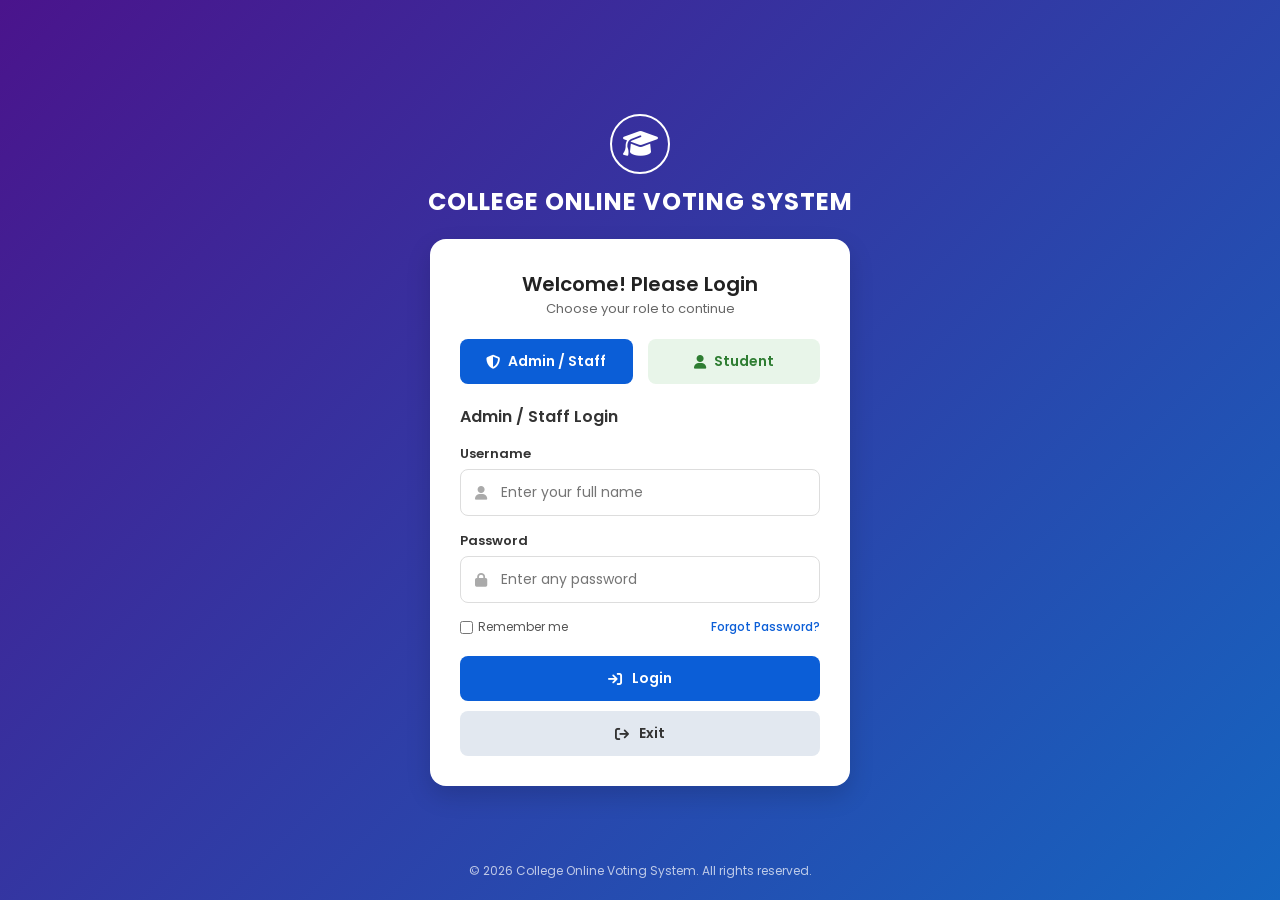
<file: Voting.html>
<!DOCTYPE html>
<html lang="en">
<head>
    <meta charset="UTF-8">
    <meta name="viewport" content="width=device-width, initial-scale=1.0">
    <title>College Online Voting System</title>
    <link rel="stylesheet" href="https://cdnjs.cloudflare.com/ajax/libs/font-awesome/6.4.0/css/all.min.css">
    <link href="https://fonts.googleapis.com/css2?family=Poppins:wght@300;400;500;600;700&display=swap" rel="stylesheet">
    
    <style>
        * { margin: 0; padding: 0; box-sizing: border-box; font-family: 'Poppins', sans-serif; }
        :root { 
            --sidebar-color: #0A1128; 
            --main-bg: #f4f6f9; 
            --blue: #0b5ed7; 
            --green: #2e7d32; 
            --orange: #f57c00; 
            --purple: #8e24aa; 
        }
        html { scroll-behavior: smooth; }
        body { height: 100vh; overflow: hidden; background-color: var(--main-bg); }
        .hidden { display: none !important; }

        /* ================= PAGE 1: LOGIN ================= */
        .login-wrapper { 
            height: 100vh; 
            display: flex; 
            flex-direction: column; 
            align-items: center; 
            justify-content: center; 
            position: relative; 
            background: linear-gradient(135deg, #4A148C 0%, #1565C0 100%); 
        }
        .header { margin-bottom: 20px; display: flex; flex-direction: column; align-items: center; color: white; }
        .logo-container { width: 60px; height: 60px; border: 2px solid white; border-radius: 50%; display: flex; align-items: center; justify-content: center; margin-bottom: 10px; }
        .logo-container i { font-size: 28px; }
        .header h1 { font-size: 24px; font-weight: 700; text-transform: uppercase; text-align: center; letter-spacing: 1px;}
        
        .login-card { background: white; width: 420px; border-radius: 16px; padding: 30px; box-shadow: 0 10px 25px rgba(0, 0, 0, 0.15); }
        .welcome-text { text-align: center; font-size: 20px; font-weight: 600; color: #222; }
        .sub-text { text-align: center; font-size: 13px; color: #666; margin-bottom: 20px; }
        
        .role-switcher { display: flex; gap: 15px; margin-bottom: 20px; }
        .role-btn { flex: 1; padding: 12px; border: none; border-radius: 8px; font-size: 14px; font-weight: 600; cursor: pointer; display: flex; align-items: center; justify-content: center; gap: 8px; }
        .role-btn.admin { background-color: var(--blue); color: white; }
        .role-btn.student { background-color: #E8F5E9; color: #2E7D32; }
        
        .login-title { font-size: 16px; font-weight: 600; margin-bottom: 15px; color: #333; }
        .form-group { margin-bottom: 15px; }
        .form-group label { display: block; font-size: 13px; font-weight: 600; color: #333; margin-bottom: 5px; }
        .input-container { position: relative; display: flex; align-items: center; }
        .input-container i { position: absolute; left: 15px; color: #aaa; font-size: 14px; }
        .input-container input { width: 100%; padding: 12px 15px 12px 40px; border: 1px solid #ddd; border-radius: 8px; font-size: 14px; }
        .input-container select { width: 100%; padding: 12px 15px 12px 40px; border: 1px solid #ddd; border-radius: 8px; font-size: 14px; background: white; }
        
        .remember-forgot { display: flex; justify-content: space-between; align-items: center; font-size: 12px; margin-bottom: 20px; }
        .remember-forgot label { display: flex; align-items: center; gap: 5px; cursor: pointer; color: #555; }
        .remember-forgot a { color: var(--blue); text-decoration: none; font-weight: 500; }
        
        .btn { width: 100%; padding: 12px; border: none; border-radius: 8px; font-size: 14px; font-weight: 600; cursor: pointer; display: flex; align-items: center; justify-content: center; gap: 10px; }
        .btn-login { background-color: var(--blue); color: white; margin-bottom: 10px; }
        .btn-exit { background-color: #E2E8F0; color: #333; }
        
        .footer-credits { position: absolute; bottom: 20px; color: rgba(255,255,255,0.7); font-size: 12px; }

        /* ================= PAGE 2: ADMIN DASHBOARD ================= */
        .dashboard-wrapper { display: flex; height: 100vh; width: 100vw; }
        
        .sidebar { width: 240px; background-color: var(--sidebar-color); color: #a0aec0; display: flex; flex-direction: column; justify-content: space-between; padding: 20px 0; }
        .sidebar-brand { display: flex; align-items: center; gap: 10px; color: white; padding: 0 20px 20px 20px; border-bottom: 1px solid rgba(255,255,255,0.05); }
        .sidebar-menu { list-style: none; margin-top: 20px; flex-grow: 1; }
        .sidebar-menu li a { display: flex; align-items: center; gap: 15px; padding: 12px 20px; color: #a0aec0; text-decoration: none; font-size: 14px; cursor: pointer; }
        .sidebar-menu li.active a, .sidebar-menu li a:hover { color: white; background-color: rgba(255,255,255,0.05); border-left: 4px solid var(--blue); }
        .sidebar-logout a { display: flex; align-items: center; gap: 15px; padding: 12px 20px; color: #ff6b6b; text-decoration: none; font-size: 14px; cursor: pointer; }

        .main-container { flex-grow: 1; display: flex; flex-direction: column; background-color: #F8FAFC; overflow-y: auto; }
        
        .top-nav { background-color: white; padding: 15px 30px; display: flex; justify-content: space-between; align-items: center; border-bottom: 1px solid #E2E8F0; }
        .nav-left h2 { font-size: 18px; font-weight: 600; color: #1e293b; }
        .nav-right { display: flex; align-items: center; gap: 20px; }
        .search-bar { position: relative; }
        .search-bar input { padding: 8px 15px 8px 35px; border: 1px solid #E2E8F0; border-radius: 20px; font-size: 13px; width: 200px; }
        .search-bar i { position: absolute; left: 12px; top: 50%; transform: translateY(-50%); color: #aaa; }
        .user-profile { display: flex; align-items: center; gap: 10px; font-size: 14px; font-weight: 500; color: #333; }
        .user-profile i { font-size: 28px; color: var(--blue); }

        .content-grid { padding: 30px; display: grid; grid-template-columns: 3fr 1fr; gap: 20px; }
        .full-content { padding: 30px; display: flex; flex-direction: column; gap: 20px; }

        .stats-row { grid-column: 1 / -1; display: grid; grid-template-columns: repeat(4, 1fr); gap: 20px; }
        .stat-card { background: white; padding: 20px; border-radius: 12px; border: 1px solid #E2E8F0; position: relative; }
        .stat-icon { width: 40px; height: 40px; border-radius: 8px; display: flex; align-items: center; justify-content: center; font-size: 18px; margin-bottom: 15px; }
        
        .stat-card.blue .stat-icon { background-color: #E3F2FD; color: #1E88E5; }
        .stat-card.green .stat-icon { background-color: #E8F5E9; color: #43A047; }
        .stat-card.orange .stat-icon { background-color: #FFF3E0; color: #FB8C00; }
        .stat-card.purple .stat-icon { background-color: #F3E5F5; color: #8E24AA; }
        
        .stat-info p { font-size: 13px; color: #64748b; font-weight: 500; }
        .stat-info h3 { font-size: 24px; color: #1e293b; font-weight: 700; }
        .stat-card .view-all { position: absolute; bottom: 15px; right: 20px; font-size: 12px; color: var(--blue); text-decoration: none; }

        .box { background: white; padding: 20px; border-radius: 12px; border: 1px solid #E2E8F0; }
        .box-header { display: flex; justify-content: space-between; align-items: center; margin-bottom: 15px; }
        .box-header h3 { font-size: 15px; color: #1e293b; font-weight: 600; }
        .view-all-btn { padding: 5px 12px; border: 1px solid #E2E8F0; border-radius: 15px; font-size: 12px; color: var(--blue); background: none; cursor: pointer; }

        table { width: 100%; border-collapse: collapse; font-size: 13px; }
        table th, table td { padding: 12px 15px; border-bottom: 1px solid #E2E8F0; text-align: left; }
        table th { color: #64748b; font-weight: 600; background-color: #F8FAFC; }
        
        .status-badge { padding: 4px 10px; border-radius: 15px; font-size: 11px; font-weight: 600; text-transform: capitalize; }
        .status-badge.active { background-color: #E8F5E9; color: #2E7D32; }
        .status-badge.upcoming { background-color: #FFF3E0; color: #E65100; }
        .status-badge.completed { background-color: #E3F2FD; color: #1565C0; }

        .action-btn-red { background-color: #FFEBEE; color: #C62828; border: none; padding: 4px 8px; border-radius: 4px; cursor: pointer; font-size: 11px; font-weight: 600; }

        .quick-actions { display: flex; flex-direction: column; gap: 10px; }
        .action-card-btn { width: 100%; padding: 12px; border-radius: 8px; color: white; border: none; font-weight: 600; font-size: 13px; cursor: pointer; display: flex; align-items: center; gap: 10px; }
        
        .system-overview { grid-column: 1 / -1; display: flex; justify-content: space-between; background: white; padding: 15px 20px; border-radius: 12px; border: 1px solid #E2E8F0; font-size: 12px; color: #64748b; }
        .status-dot { width: 8px; height: 8px; background-color: #10B981; border-radius: 50%; display: inline-block; }

        /* ================= PAGE 3: STUDENT VOTING PORTAL ================= */
        .student-portal { display: flex; flex-direction: column; height: 100vh; background-color: #f0f2f5; }
        .student-nav { background-color: #0A1128; color: white; padding: 15px 30px; display: flex; justify-content: space-between; align-items: center; }
        .student-nav h2 { font-size: 18px; }
        .student-content { flex-grow: 1; padding: 30px; display: flex; flex-direction: column; gap: 20px; overflow-y: auto; align-items: center; }
        
        .election-card { background: white; border-radius: 12px; padding: 25px; border: 1px solid #ddd; width: 550px; box-shadow: 0 4px 6px rgba(0,0,0,0.05); margin-bottom: 20px; }
        .election-card h4 { color: #0A1128; margin-bottom: 5px; font-size: 18px; text-align: center;}
        .election-card p.subtitle { color: #64748b; font-size: 13px; text-align: center; margin-bottom: 20px; }
        
        .candidate-row { display: flex; align-items: center; padding: 15px; background: #f8f9fa; border-radius: 8px; margin-top: 10px; border: 1px solid #e9ecef; cursor: pointer; transition: 0.2s; }
        .candidate-row:hover { background: #f1f3f5; border-color: #ced4da; }
        .candidate-row input[type="radio"] { margin-right: 15px; transform: scale(1.2); cursor: pointer; }
        .candidate-row span { font-size: 15px; font-weight: 600; color: #333; }
        
        .submit-vote-btn { width: 100%; margin-top: 20px; background-color: var(--green); color: white; border: none; padding: 14px; border-radius: 8px; cursor: pointer; font-weight: 700; font-size: 14px; display: flex; justify-content: center; align-items: center; gap: 10px; }
        .submit-vote-btn:hover { background-color: #1b5e20; }

        .winner-box { background: #E8F5E9; border: 1px solid #81C784; padding: 15px; border-radius: 8px; color: #1b5e20; font-size: 14px; font-weight: 600; display: flex; align-items: center; gap: 10px; margin-bottom: 20px; }
        .candidate-progress-bar { width: 100%; background: #e2e8f0; border-radius: 10px; height: 10px; margin-top: 5px; }
        .candidate-progress-fill { height: 10px; border-radius: 10px; background-color: var(--blue); }

        /* ================= MODAL STYLES ================= */
        .modal-overlay { position: fixed; top: 0; left: 0; width: 100%; height: 100%; background: rgba(0, 0, 0, 0.5); display: flex; justify-content: center; align-items: center; z-index: 1000; }
        .modal-box { background: white; width: 450px; border-radius: 12px; padding: 25px; box-shadow: 0 10px 25px rgba(0,0,0,0.2); }
        .modal-header { display: flex; justify-content: space-between; align-items: center; margin-bottom: 20px; }
        .modal-header h3 { font-size: 18px; color: #1e293b; }
        .modal-header .close-btn { background: none; border: none; font-size: 20px; cursor: pointer; color: #64748b; }
        .modal-footer { display: flex; justify-content: flex-end; gap: 10px; margin-top: 20px; }
        .modal-footer button { padding: 10px 20px; border-radius: 8px; font-size: 13px; font-weight: 600; cursor: pointer; border: none; }
        .modal-footer .btn-cancel { background: #E2E8F0; color: #333; }
        .modal-footer .btn-save { background: var(--blue); color: white; }
    </style>
</head>
<body>

    <div class="login-wrapper" id="loginPage">
        <div class="header">
            <div class="logo-container"><i class="fa-solid fa-graduation-cap"></i></div>
            <h1>College Online Voting System</h1>
        </div>
        <div class="login-card">
            <div class="welcome-text">Welcome! Please Login</div>
            <div class="sub-text">Choose your role to continue</div>
            
            <div class="role-switcher">
                <button class="role-btn admin" id="adminBtn"><i class="fa-solid fa-shield-halved"></i> Admin / Staff</button>
                <button class="role-btn student" id="studentBtn"><i class="fa-solid fa-user"></i> Student</button>
            </div>
            
            <div class="login-title" id="loginTitleText">Admin / Staff Login</div>
            
            <form onsubmit="handleLogin(event)">
                <div class="form-group">
                    <label>Username</label>
                    <div class="input-container">
                        <i class="fa-solid fa-user"></i>
                        <input type="text" id="username" placeholder="Enter your full name" required>
                    </div>
                </div>
                <div class="form-group">
                    <label>Password</label>
                    <div class="input-container">
                        <i class="fa-solid fa-lock"></i>
                        <input type="password" id="password" placeholder="Enter any password" required>
                    </div>
                </div>
                
                <div class="remember-forgot">
                    <label><input type="checkbox"> Remember me</label>
                    <a href="#">Forgot Password?</a>
                </div>
                
                <button type="submit" class="btn btn-login"><i class="fa-solid fa-arrow-right-to-bracket"></i> Login</button>
                <button type="button" class="btn btn-exit" onclick="handleExit()"><i class="fa-solid fa-arrow-right-from-bracket"></i> Exit</button>
            </form>
        </div>
        <div class="footer-credits">© 2026 College Online Voting System. All rights reserved.</div>
    </div>

    <div class="dashboard-wrapper hidden" id="dashboardPage">
        <div class="sidebar">
            <div>
                <div class="sidebar-brand"><i class="fa-solid fa-bars fa-lg"></i><h3>College Voting</h3></div>
                <ul class="sidebar-menu">
                    <li id="menu-dash" class="active" onclick="switchModule('dash')"><a><i class="fa-solid fa-chart-pie"></i> Dashboard</a></li>
                    <li id="menu-elections" onclick="switchModule('elections')"><a><i class="fa-solid fa-check-to-slot"></i> Elections</a></li>
                    <li id="menu-candidates" onclick="switchModule('candidates')"><a><i class="fa-solid fa-user-group"></i> Candidates</a></li>
                    <li id="menu-voters" onclick="switchModule('voters')"><a><i class="fa-solid fa-id-card"></i> Voters</a></li>
                    <li id="menu-results" onclick="switchModule('results')"><a><i class="fa-solid fa-square-poll-vertical"></i> Results</a></li>
                </ul>
            </div>
            <div class="sidebar-logout"><a onclick="logout()"><i class="fa-solid fa-arrow-right-from-bracket"></i> Logout</a></div>
        </div>

        <div class="main-container">
            <div class="top-nav">
                <div class="nav-left"><h2 id="moduleTitle">Admin Dashboard</h2></div>
                <div class="nav-right">
                    <div class="search-bar"><i class="fa-solid fa-search"></i><input type="text" placeholder="Search..."></div>
                    <div class="user-profile"><i class="fa-solid fa-circle-user"></i> <span>Admin</span></div>
                </div>
            </div>

            <div id="module-dash-content" class="content-grid">
                <div class="stats-row">
                    <div class="stat-card blue"><div class="stat-icon"><i class="fa-solid fa-box-archive"></i></div><div class="stat-info"><p>Active Elections</p><h3 id="statActive">2</h3></div><a href="#" class="view-all" onclick="switchModule('elections')">View All</a></div>
                    <div class="stat-card green"><div class="stat-icon"><i class="fa-solid fa-users"></i></div><div class="stat-info"><p>Total Voters</p><h3 id="statVoters">1,245</h3></div><a href="#" class="view-all" onclick="switchModule('voters')">View All</a></div>
                    <div class="stat-card orange"><div class="stat-icon"><i class="fa-solid fa-user-tie"></i></div><div class="stat-info"><p>Total Candidates</p><h3 id="statCandidates">18</h3></div><a href="#" class="view-all" onclick="switchModule('candidates')">View All</a></div>
                    <div class="stat-card purple"><div class="stat-icon"><i class="fa-solid fa-check-double"></i></div><div class="stat-info"><p>Votes Cast</p><h3 id="statVotes">856</h3></div><a href="#" class="view-all" onclick="switchModule('results')">View All</a></div>
                </div>
                
                <div class="box">
                    <div class="box-header"><h3>Recent Elections</h3><button class="view-all-btn" onclick="switchModule('elections')">View All</button></div>
                    <table><thead><tr><th>Election Name</th><th>Status</th><th>Start Date</th><th>End Date</th></tr></thead><tbody id="dashTableBody"></tbody></table>
                </div>

                <div class="box">
                    <div class="box-header"><h3>Quick Actions</h3></div>
                    <div class="quick-actions">
                        <button class="action-card-btn" style="background-color:var(--blue);" onclick="openModal('election')"><i class="fa-solid fa-plus"></i> Create Election</button>
                        <button class="action-card-btn" style="background-color:var(--green);" onclick="openModal('candidate')"><i class="fa-solid fa-user-plus"></i> Add Candidate</button>
                        <button class="action-card-btn" style="background-color:var(--purple);" onclick="openModal('vote')"><i class="fa-solid fa-check-to-slot"></i> To Vote</button>
                        <button class="action-card-btn" style="background-color:var(--orange);" onclick="switchModule('results')"><i class="fa-solid fa-chart-simple"></i> View Results</button>
                    </div>
                </div>

                <div class="system-overview">
                    <div><i class="fa-solid fa-wifi" style="color:var(--blue);"></i> Online Users: <span id="onlineUsers">12</span></div>
                    <div><i class="fa-solid fa-envelope" style="color:var(--purple);"></i> Today's Votes: <span>156</span></div>
                    <div><div class="status-dot"></div> System Status: <span style="color:#10B981; font-weight:600;">Online</span></div>
                </div>
            </div>

            <div id="module-elections-content" class="full-content hidden">
                <div class="box">
                    <div class="box-header"><h3>Election Management</h3></div>
                    <table><thead><tr><th>Election Name</th><th>Status (Click to toggle)</th><th>Start Date</th><th>End Date</th><th>Action</th></tr></thead><tbody id="electionsTableBody"></tbody></table>
                </div>
            </div>

            <div id="module-candidates-content" class="full-content hidden">
                <div class="box">
                    <div class="box-header"><h3>Registered Candidates</h3></div>
                    <table><thead><tr><th>Candidate Name</th><th>Running Position</th><th>Action</th></tr></thead><tbody id="candidatesTableBody"></tbody></table>
                </div>
            </div>

            <div id="module-voters-content" class="full-content hidden">
                <div class="box">
                    <div class="box-header"><h3>Verified Student Voters</h3></div>
                    <table><thead><tr><th>Student Name</th><th>Department</th><th>Status</th><th>Action</th></tr></thead><tbody id="votersTableBody"></tbody></table>
                </div>
            </div>

            <div id="module-results-content" class="full-content hidden">
                <div class="box">
                    <div class="box-header"><h3>Live Election Results</h3></div>
                    <div id="resultsContainer"></div>
                </div>
            </div>
        </div>
    </div>

    <div class="student-portal hidden" id="studentPortalPage">
        <div class="student-nav">
            <h2>Student Voting Booth</h2>
            <div style="display:flex; align-items:center; gap:20px;">
                <span id="welcomeStudentText">Welcome, Student!</span>
                <button style="background-color:#ff4757; color: white; padding: 5px 10px; border: none; border-radius: 4px; cursor: pointer;" onclick="logout()">Logout</button>
            </div>
        </div>
        <div class="student-content">
            <div id="votingBoothArea"></div>
        </div>
    </div>

    <div class="modal-overlay hidden" id="electionModal">
        <div class="modal-box">
            <div class="modal-header">
                <h3>Create New Election</h3>
                <button class="close-btn" onclick="closeModal('election')">&times;</button>
            </div>
            <form onsubmit="handleCreateElection(event)">
                <div class="form-group">
                    <label>Election Name</label>
                    <div class="input-container">
                        <i class="fa-solid fa-file-signature"></i>
                        <input type="text" id="newElName" placeholder="e.g., CR Election - AIML 2nd Year" required>
                    </div>
                </div>
                <div class="form-group">
                    <label>Position / Tag</label>
                    <div class="input-container">
                        <i class="fa-solid fa-tag"></i>
                        <input type="text" id="newElTag" placeholder="e.g., AIML CR" required>
                    </div>
                </div>
                <div class="form-group">
                    <label>Start Date</label>
                    <div class="input-container">
                        <i class="fa-solid fa-calendar-plus"></i>
                        <input type="date" id="newElStart" required>
                    </div>
                </div>
                <div class="form-group">
                    <label>End Date</label>
                    <div class="input-container">
                        <i class="fa-solid fa-calendar-check"></i>
                        <input type="date" id="newElEnd" required>
                    </div>
                </div>
                <div class="modal-footer">
                    <button type="button" class="btn-cancel" onclick="closeModal('election')">Cancel</button>
                    <button type="submit" class="btn-save">Save Election</button>
                </div>
            </form>
        </div>
    </div>

    <div class="modal-overlay hidden" id="candidateModal">
        <div class="modal-box">
            <div class="modal-header">
                <h3>Add New Candidate</h3>
                <button class="close-btn" onclick="closeModal('candidate')">&times;</button>
            </div>
            <form onsubmit="handleCreateCandidate(event)">
                <div class="form-group">
                    <label>Candidate Name</label>
                    <div class="input-container">
                        <i class="fa-solid fa-user"></i>
                        <input type="text" id="newCandName" placeholder="Enter candidate's name" required>
                    </div>
                </div>
                <div class="form-group">
                    <label>Running Position</label>
                    <div class="input-container">
                        <i class="fa-solid fa-briefcase"></i>
                        <select id="newCandPos" required>
                            </select>
                    </div>
                </div>
                <div class="modal-footer">
                    <button type="button" class="btn-cancel" onclick="closeModal('candidate')">Cancel</button>
                    <button type="submit" class="btn-save">Add Candidate</button>
                </div>
            </form>
        </div>
    </div>

    <div class="modal-overlay hidden" id="voteModal">
        <div class="modal-box">
            <div class="modal-header">
                <h3>Cast Vote</h3>
                <button class="close-btn" onclick="closeModal('vote')">&times;</button>
            </div>
            <form onsubmit="handleManualVote(event)">
                <div class="form-group">
                    <label>Select Election</label>
                    <div class="input-container">
                        <i class="fa-solid fa-check-to-slot"></i>
                        <select id="voteModalElection" onchange="updateVoteModalCandidates()" required>
                            </select>
                    </div>
                </div>
                <div class="form-group">
                    <label>Select Candidate</label>
                    <div class="input-container">
                        <i class="fa-solid fa-user-tie"></i>
                        <select id="voteModalCandidate" required>
                            </select>
                    </div>
                </div>
                <div class="modal-footer">
                    <button type="button" class="btn-cancel" onclick="closeModal('vote')">Cancel</button>
                    <button type="submit" class="btn-save" style="background-color: var(--purple);">Cast Vote</button>
                </div>
            </form>
        </div>
    </div>

    <script>
        let currentRole = 'admin'; 
        let activeModule = 'dash';
        let loggedInStudentName = ''; 

        // SEED DATA ARRAYS
        let elections = [
            { id: 1, name: 'CR Election - AIML 2nd Year', status: 'active', positionTag: 'AIML CR', start: '2026-05-10', end: '2026-05-15' },
            { id: 2, name: 'Sports Committee Election', status: 'upcoming', positionTag: 'Sports Head', start: '2026-05-20', end: '2026-05-25' }
        ];
        
        let candidates = [
            { id: 1, name: 'Rajasekhar', position: 'AIML CR', votes: 120 },
            { id: 2, name: 'Rishi', position: 'AIML CR', votes: 85 },
            { id: 3, name: 'Kamal', position: 'Sports Head', votes: 0 }
        ];
        
        let voters = [
            { id: 1, name: 'David Miller', dept: 'CSE', status: 'verified' },
            { id: 2, name: 'Eva Green', dept: 'AIML', status: 'verified' }
        ];

        let votesCast = 856; 
        
        // Anti-spam ledger for tracking votes
        let manualVotesLog = [];

        // Local Storage Syncing
        if (localStorage.getItem('elections')) elections = JSON.parse(localStorage.getItem('elections'));
        if (localStorage.getItem('candidates')) candidates = JSON.parse(localStorage.getItem('candidates'));
        if (localStorage.getItem('voters')) voters = JSON.parse(localStorage.getItem('voters'));
        if (localStorage.getItem('votesCast')) votesCast = parseInt(localStorage.getItem('votesCast'));
        if (localStorage.getItem('manualVotesLog')) manualVotesLog = JSON.parse(localStorage.getItem('manualVotesLog'));

        function syncDB() {
            localStorage.setItem('elections', JSON.stringify(elections));
            localStorage.setItem('candidates', JSON.stringify(candidates));
            localStorage.setItem('voters', JSON.stringify(voters));
            localStorage.setItem('votesCast', votesCast.toString());
            localStorage.setItem('manualVotesLog', JSON.stringify(manualVotesLog));
        }

        const adminBtn = document.getElementById('adminBtn');
        const studentBtn = document.getElementById('studentBtn');
        const loginTitleText = document.getElementById('loginTitleText');

        adminBtn.addEventListener('click', () => { 
            currentRole = 'admin'; 
            adminBtn.style.backgroundColor = 'var(--blue)'; adminBtn.style.color = 'white'; 
            studentBtn.style.backgroundColor = '#e8f5e9'; studentBtn.style.color = '#2e7d32'; 
            loginTitleText.innerText = "Admin / Staff Login";
        });
        
        studentBtn.addEventListener('click', () => { 
            currentRole = 'student'; 
            studentBtn.style.backgroundColor = '#2e7d32'; studentBtn.style.color = 'white'; 
            adminBtn.style.backgroundColor = '#e8f5e9'; adminBtn.style.color = '#2e7d32'; 
            loginTitleText.innerText = "Student Login";
        });

        function handleLogin(event) {
            event.preventDefault();
            const usernameInput = document.getElementById('username').value.trim();
            
            if (currentRole === 'admin') {
                document.getElementById('loginPage').classList.add('hidden');
                document.getElementById('dashboardPage').classList.remove('hidden');
                switchModule('dash');
            } else {
                const matchedVoter = voters.find(v => v.name.toLowerCase() === usernameInput.toLowerCase());
                
                if (!matchedVoter) {
                    voters.push({ id: Date.now(), name: usernameInput, dept: 'AIML', status: 'verified' });
                } else if (matchedVoter.status === 'voted') {
                    alert("Access Denied! You have already cast your vote.");
                    return;
                }

                loggedInStudentName = usernameInput;
                document.getElementById('welcomeStudentText').innerText = `Welcome, ${loggedInStudentName}!`;
                document.getElementById('loginPage').classList.add('hidden');
                document.getElementById('studentPortalPage').classList.remove('hidden');
                renderStudentBooth();
            }
        }

        function logout() {
            document.getElementById('dashboardPage').classList.add('hidden');
            document.getElementById('studentPortalPage').classList.add('hidden');
            document.getElementById('loginPage').classList.remove('hidden');
            document.getElementById('username').value = '';
            document.getElementById('password').value = '';
            loggedInStudentName = '';
            renderAll(); 
        }

        function handleExit() { alert("Exiting application..."); }

        function switchModule(modKey) {
            document.getElementById(`menu-${activeModule}`).classList.remove('active');
            document.getElementById(`module-${activeModule}-content`).classList.add('hidden');
            
            activeModule = modKey;
            document.getElementById(`menu-${activeModule}`).classList.add('active');
            document.getElementById(`module-${activeModule}-content`).classList.remove('hidden');

            const titles = { 'dash': 'Admin Dashboard', 'elections': 'Elections Management', 'candidates': 'Registered Candidates', 'voters': 'Voters Database', 'results': 'Live Polling Metrics' };
            document.getElementById('moduleTitle').innerText = titles[modKey];
            
            renderAll();
        }

        // ================= MODAL LOGIC =================
        function openModal(type) {
            if (type === 'election') {
                document.getElementById('electionModal').classList.remove('hidden');
            } else if (type === 'candidate') {
                const selectBox = document.getElementById('newCandPos');
                selectBox.innerHTML = '';
                elections.forEach(el => {
                    selectBox.innerHTML += `<option value="${el.positionTag}">${el.positionTag} (${el.name})</option>`;
                });
                document.getElementById('candidateModal').classList.remove('hidden');
            } else if (type === 'vote') {
                const selectElect = document.getElementById('voteModalElection');
                selectElect.innerHTML = '';
                
                const activeElections = elections.filter(e => e.status === 'active');
                if(activeElections.length === 0) {
                    alert("There are no active elections currently open to cast a vote.");
                    return;
                }
                
                activeElections.forEach(el => {
                    selectElect.innerHTML += `<option value="${el.id}">${el.name}</option>`;
                });
                
                updateVoteModalCandidates();
                document.getElementById('voteModal').classList.remove('hidden');
            }
        }

        function updateVoteModalCandidates() {
            const selectedElectionId = parseInt(document.getElementById('voteModalElection').value);
            const selectedElection = elections.find(e => e.id === selectedElectionId);
            const selectCand = document.getElementById('voteModalCandidate');
            selectCand.innerHTML = '';
            
            if (selectedElection) {
                const filteredCandidates = candidates.filter(c => c.position === selectedElection.positionTag);
                filteredCandidates.forEach(cand => {
                    selectCand.innerHTML += `<option value="${cand.id}">${cand.name}</option>`;
                });
            }
        }

        function closeModal(type) {
            if (type === 'election') document.getElementById('electionModal').classList.add('hidden');
            if (type === 'candidate') document.getElementById('candidateModal').classList.add('hidden');
            if (type === 'vote') document.getElementById('voteModal').classList.add('hidden');
        }

        function handleCreateElection(event) {
            event.preventDefault();
            const name = document.getElementById('newElName').value;
            const tag = document.getElementById('newElTag').value;
            const start = document.getElementById('newElStart').value;
            const end = document.getElementById('newElEnd').value;

            const newElection = { id: Date.now(), name: name, status: 'upcoming', positionTag: tag, start: start, end: end };
            elections.push(newElection);
            closeModal('election');
            renderAll();
            alert("Election added successfully!");
        }

        function handleCreateCandidate(event) {
            event.preventDefault();
            const name = document.getElementById('newCandName').value;
            const pos = document.getElementById('newCandPos').value;

            const newCandidate = { id: Date.now(), name: name, position: pos, votes: 0 };
            candidates.push(newCandidate);
            closeModal('candidate');
            renderAll();
            alert("Candidate assigned successfully!");
        }

        // Processing operation + Double check
        function handleManualVote(event) {
            event.preventDefault();
            const electionId = parseInt(document.getElementById('voteModalElection').value);
            const candId = parseInt(document.getElementById('voteModalCandidate').value);
            
            if (!candId) {
                alert("Please select a candidate before submitting.");
                return;
            }

            // Check if this specific candidate already received vote limit
            const alreadyVoted = manualVotesLog.some(log => log.electionId === electionId && log.candidateId === candId);
            
            if (alreadyVoted) {
                alert("Action Denied: You already voted for this candidate!");
                return; 
            }

            candidates = candidates.map(c => {
                if (c.id === candId) c.votes += 1;
                return c;
            });
            
            votesCast += 1;
            
            // Record target to keep ledger straight
            manualVotesLog.push({ electionId: electionId, candidateId: candId });
            
            syncDB();
            closeModal('vote');
            renderAll();
            alert("Vote recorded successfully and compiled into results!");
        }

        function renderAll() {
            syncDB();
            
            document.getElementById('statActive').innerText = elections.filter(e => e.status === 'active').length;
            document.getElementById('statVoters').innerText = voters.length;
            document.getElementById('statCandidates').innerText = candidates.length;
            document.getElementById('statVotes').innerText = votesCast;

            // Dash Table
            const dashT = document.getElementById('dashTableBody'); dashT.innerHTML = '';
            elections.forEach(e => { dashT.innerHTML += `<tr><td>${e.name}</td><td><span class="status-badge ${e.status}">${e.status}</span></td><td>${e.start}</td><td>${e.end}</td></tr>`; });

            // Election Table
            const electT = document.getElementById('electionsTableBody'); electT.innerHTML = '';
            elections.forEach(e => { 
                electT.innerHTML += `
                    <tr>
                        <td>
                            <a href="#" onclick="switchModule('candidates')" style="color: var(--blue); font-weight: 600; text-decoration: none;">${e.name}</a>
                        </td>
                        <td>
                            <span class="status-badge ${e.status}" onclick="toggleElectionStatus(${e.id})" style="cursor:pointer;">${e.status}</span>
                        </td>
                        <td>${e.start}</td>
                        <td>${e.end}</td>
                        <td><button class="action-btn-red" onclick="deleteItem('elections', ${e.id})">Delete</button></td>
                    </tr>`; 
            });

            // Candidates Table
            const candT = document.getElementById('candidatesTableBody'); candT.innerHTML = '';
            candidates.forEach(c => { candT.innerHTML += `<tr><td>${c.name}</td><td>${c.position}</td><td><button class="action-btn-red" onclick="deleteItem('candidates', ${c.id})">Delete</button></td></tr>`; });

            // Voters Table
            const voterT = document.getElementById('votersTableBody'); voterT.innerHTML = '';
            voters.forEach(v => { voterT.innerHTML += `<tr><td>${v.name}</td><td>${v.dept}</td><td><span class="status-badge ${v.status}">${v.status}</span></td><td><button class="action-btn-red" onclick="deleteItem('voters', ${v.id})">Delete</button></td></tr>`; });

            // Results Module 
            const resultsDiv = document.getElementById('resultsContainer'); 
            resultsDiv.innerHTML = '';
            
            const activeElections = elections.filter(e => e.status === 'active' || e.status === 'completed');

            if (activeElections.length === 0) {
                resultsDiv.innerHTML = "<p style='color:#666;'>No active or completed elections found to show results.</p>";
                return;
            }

            activeElections.forEach(el => {
                const elCand = candidates.filter(c => c.position === el.positionTag);
                if(elCand.length === 0) return;

                let totalVotes = elCand.reduce((sum, c) => sum + c.votes, 0);
                let winner = elCand.reduce((prev, current) => (prev.votes > current.votes) ? prev : current);

                resultsDiv.innerHTML += `<div class="box" style="margin-bottom: 20px;">
                    <div class="box-header"><h3>${el.name} (Live Results)</h3></div>
                    
                    ${totalVotes > 0 ? `
                    <div class="winner-box">
                        <i class="fa-solid fa-trophy fa-lg"></i>
                        <span>Current Leader: <strong>${winner.name}</strong> with ${winner.votes} votes!</span>
                    </div>` : ''}

                    <div style="display:flex; flex-direction:column; gap:15px;">
                        ${elCand.map(c => {
                            let share = totalVotes > 0 ? Math.round((c.votes / totalVotes) * 100) : 0;
                            return `
                                <div style="font-size:14px;">
                                    <div style="display:flex; justify-content:space-between; margin-bottom:5px;">
                                        <span><strong>${c.name}</strong></span>
                                        <span>${share}% (${c.votes} Votes)</span>
                                    </div>
                                    <div class="candidate-progress-bar">
                                        <div class="candidate-progress-fill" style="width:${share}%;"></div>
                                    </div>
                                </div>
                            `;
                        }).join('')}
                    </div>
                </div>`;
            });
        }

        // Student Portal
        function renderStudentBooth() {
            const booth = document.getElementById('votingBoothArea');
            booth.innerHTML = '';
            const activeEls = elections.filter(e => e.status === 'active');

            if (activeEls.length === 0) {
                booth.innerHTML = "<div class='box' style='width:550px; text-align:center;'><p style='color:#666;'>There are no active elections open for voting at this time.</p></div>";
                return;
            }

            const navDiv = document.createElement('div');
            navDiv.className = 'box';
            navDiv.style.width = '550px';
            navDiv.style.marginBottom = '20px';
            navDiv.innerHTML = `<h4 style="margin-bottom:10px; color:#1e293b;">Active Ballots (Click to go to vote):</h4>`;
            
            activeEls.forEach(el => {
                navDiv.innerHTML += `
                    <div style="margin-bottom: 5px;">
                        <a href="#ballot-election-${el.id}" style="color: var(--blue); font-weight: 600; text-decoration: none;">
                            👉 Go to: ${el.name}
                        </a>
                    </div>`;
            });
            booth.appendChild(navDiv);

            activeEls.forEach(el => {
                const elCard = document.createElement('div');
                elCard.className = 'election-card';
                elCard.id = `ballot-election-${el.id}`;
                
                const matchCandidates = candidates.filter(c => c.position === el.positionTag);
                
                elCard.innerHTML = `
                    <h4>${el.name}</h4>
                    <p class="subtitle">Please select your preferred candidate and submit.</p>
                `;

                if (matchCandidates.length === 0) {
                    elCard.innerHTML += `<p style='color:#999; font-size:14px; text-align:center;'>No candidates running for this spot yet.</p>`;
                } else {
                    const form = document.createElement('form');
                    form.onsubmit = function(e) { handleVoteSubmission(e, el.id); };
                    
                    matchCandidates.forEach(c => {
                        form.innerHTML += `
                            <label class="candidate-row" for="cand-${c.id}">
                                <input type="radio" name="selectedCandidate" id="cand-${c.id}" value="${c.id}" required>
                                <span>${c.name}</span>
                            </label>
                        `;
                    });

                    form.innerHTML += `
                        <button type="submit" class="submit-vote-btn">
                            <i class="fa-solid fa-paper-plane"></i> Cast Vote
                        </button>
                    `;
                    elCard.appendChild(form);
                }
                booth.appendChild(elCard);
            });
        }

        function handleVoteSubmission(event, electionId) {
            event.preventDefault();
            const form = event.target;
            const selectedCandId = parseInt(form.querySelector('input[name="selectedCandidate"]:checked').value);

            candidates = candidates.map(c => {
                if (c.id === selectedCandId) c.votes += 1;
                return c;
            });

            votesCast += 1;

            voters = voters.map(v => {
                if(v.name.toLowerCase() === loggedInStudentName.toLowerCase()) v.status = 'voted';
                return v;
            });

            syncDB();
            alert("Success! Your vote has been recorded securely in the database.");
            logout();
        }

        function deleteItem(type, id) {
            if(type === 'elections') elections = elections.filter(e => e.id !== id);
            if(type === 'candidates') candidates = candidates.filter(c => c.id !== id);
            if(type === 'voters') voters = voters.filter(v => v.id !== id);
            renderAll();
        }

        function toggleElectionStatus(id) {
            elections = elections.map(e => {
                if (e.id === id) e.status = (e.status === 'active') ? 'completed' : 'active';
                return e;
            });
            renderAll();
        }
    </script>
</body>
</html>
</file>
